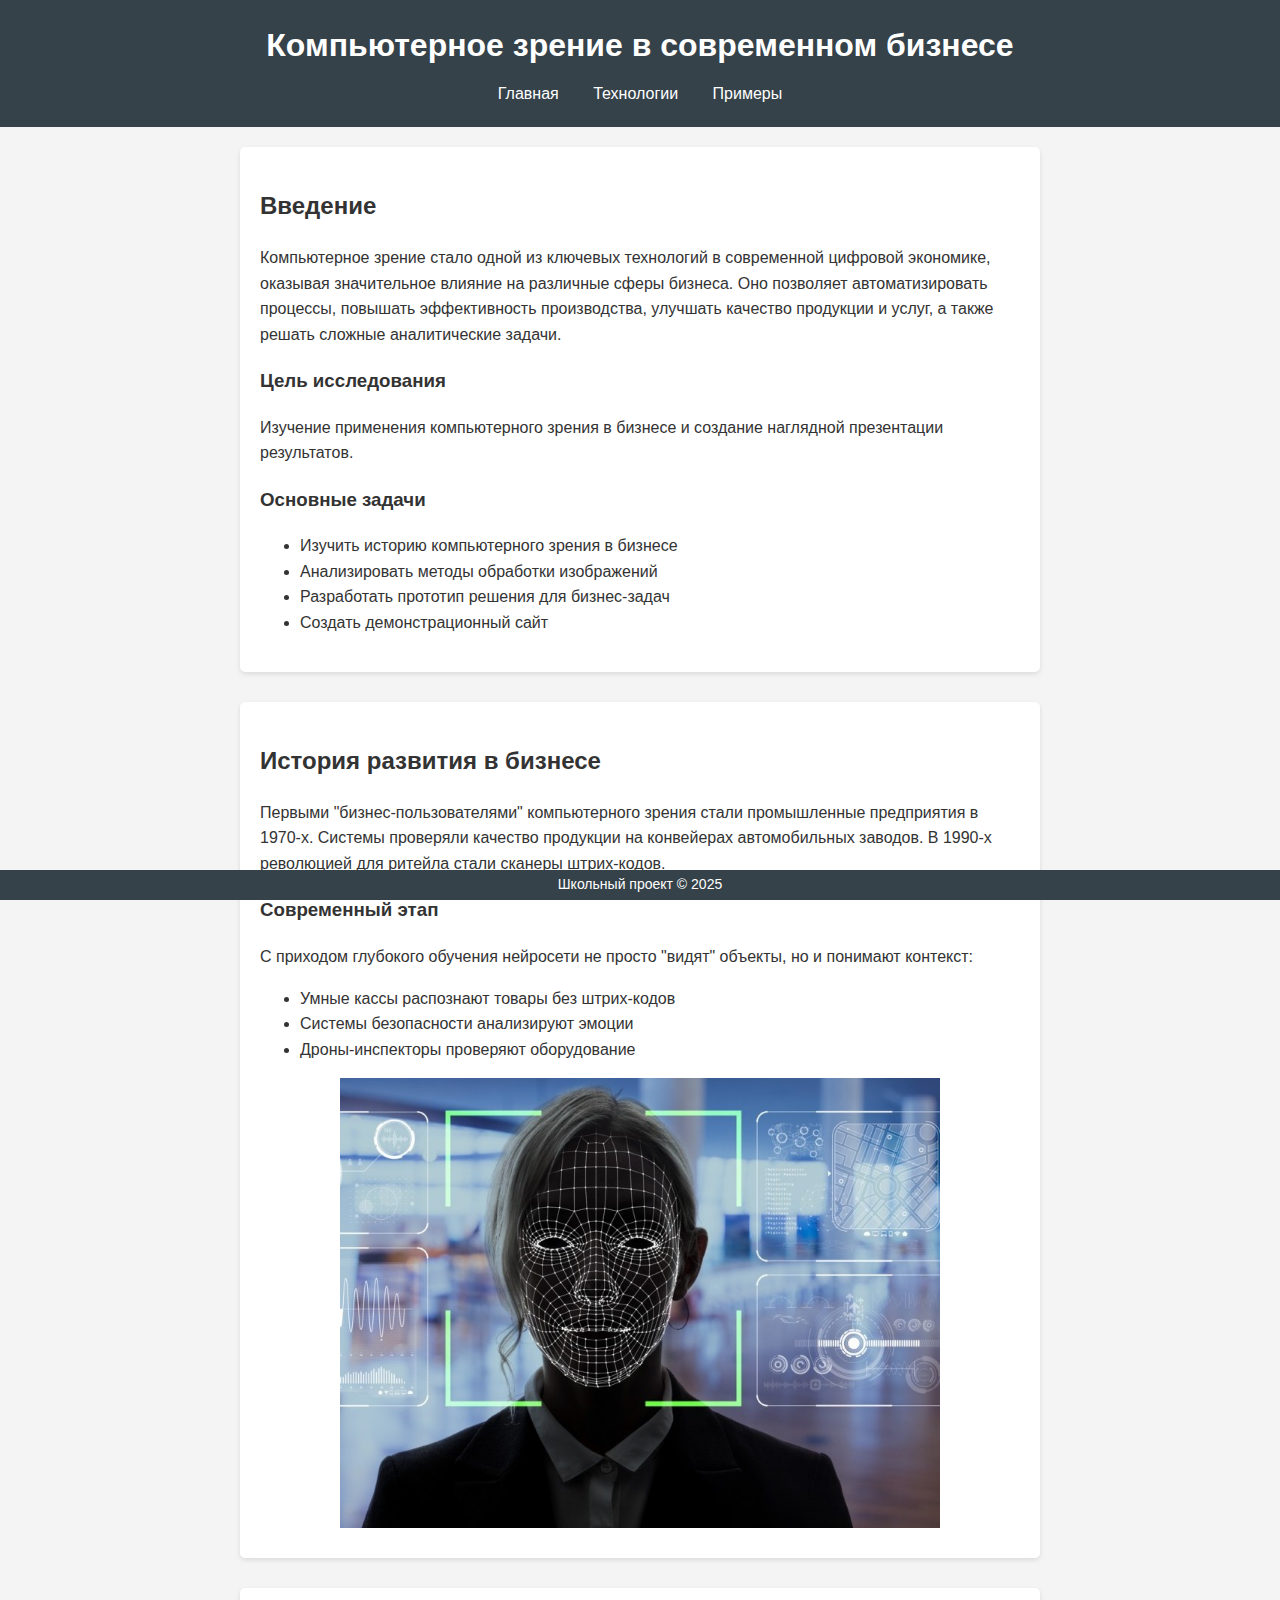
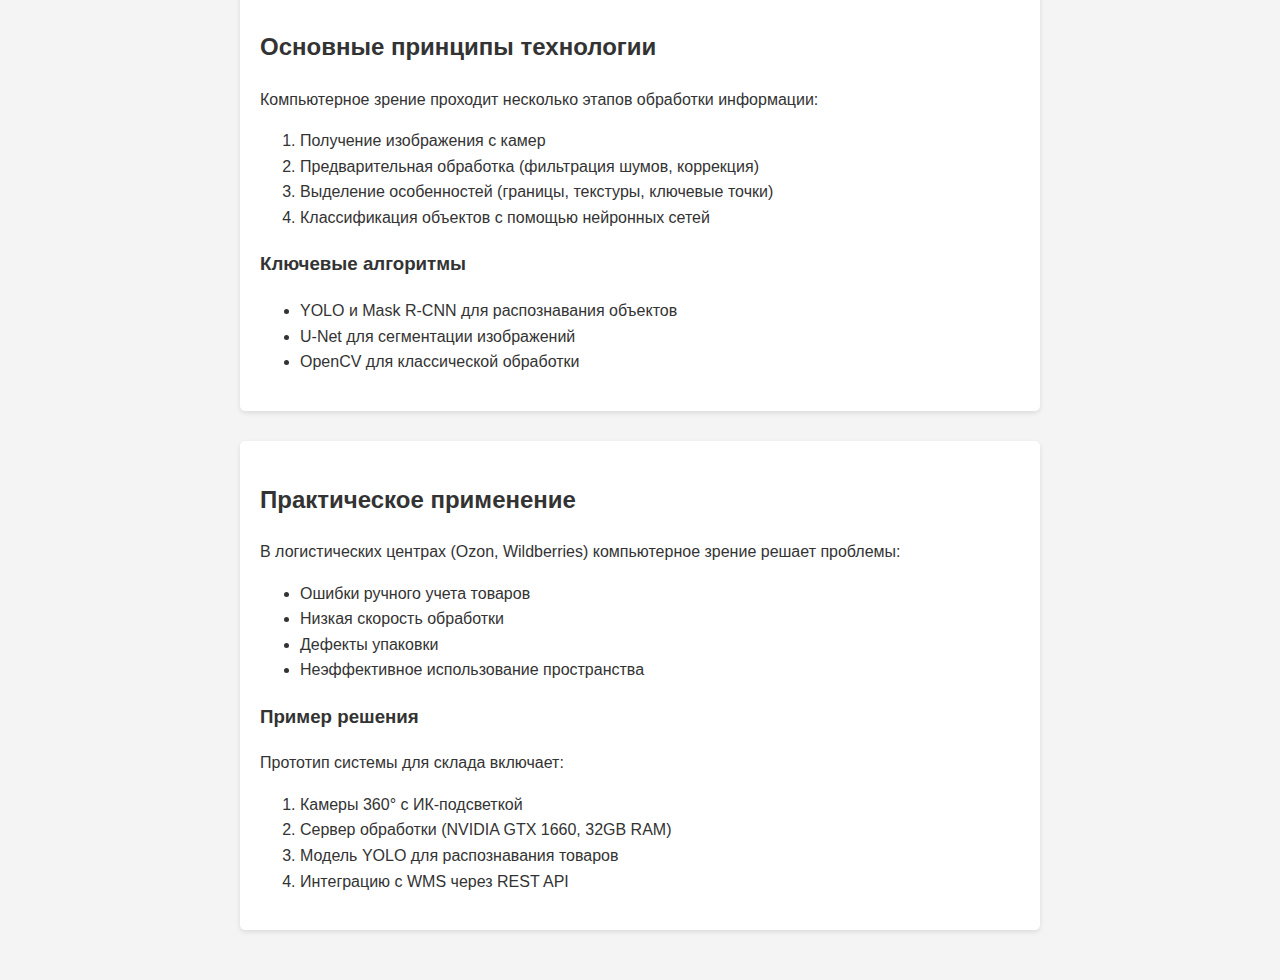
<file: index.html>
<!DOCTYPE html>
<html lang="ru">
<head>
    <meta charset="UTF-8">
    <meta name="viewport" content="width=device-width, initial-scale=1.0">
    <title>Компьютерное зрение в бизнесе</title>
    <link rel="stylesheet" href="style.css">
</head>
<body>
    <header>
        <h1>Компьютерное зрение в современном бизнесе</h1>
        <nav>
            <a href="index.html">Главная</a>
            <a href="about.html">Технологии</a>
            <a href="examples.html">Примеры</a>
        </nav>
    </header>
    
    <main>
        <section>
            <h2>Введение</h2>
            <p>Компьютерное зрение стало одной из ключевых технологий в современной цифровой экономике, оказывая значительное влияние на различные сферы бизнеса. Оно позволяет автоматизировать процессы, повышать эффективность производства, улучшать качество продукции и услуг, а также решать сложные аналитические задачи.</p>
            
            <h3>Цель исследования</h3>
            <p>Изучение применения компьютерного зрения в бизнесе и создание наглядной презентации результатов.</p>
            
            <h3>Основные задачи</h3>
            <ul>
                <li>Изучить историю компьютерного зрения в бизнесе</li>
                <li>Анализировать методы обработки изображений</li>
                <li>Разработать прототип решения для бизнес-задач</li>
                <li>Создать демонстрационный сайт</li>
            </ul>
        </section>
        
        <section>
            <h2>История развития в бизнесе</h2>
            <p>Первыми "бизнес-пользователями" компьютерного зрения стали промышленные предприятия в 1970-х. Системы проверяли качество продукции на конвейерах автомобильных заводов. В 1990-х революцией для ритейла стали сканеры штрих-кодов.</p>
            
            <h3>Современный этап</h3>
            <p>С приходом глубокого обучения нейросети не просто "видят" объекты, но и понимают контекст:</p>
            <ul>
                <li>Умные кассы распознают товары без штрих-кодов</li>
                <li>Системы безопасности анализируют эмоции</li>
                <li>Дроны-инспекторы проверяют оборудование</li>
            </ul>
            
            <img src="images/vision-evolution.jpg" alt="Эволюция компьютерного зрения" width="600">
        </section>
        
        <section>
            <h2>Основные принципы технологии</h2>
            <p>Компьютерное зрение проходит несколько этапов обработки информации:</p>
            <ol>
                <li>Получение изображения с камер</li>
                <li>Предварительная обработка (фильтрация шумов, коррекция)</li>
                <li>Выделение особенностей (границы, текстуры, ключевые точки)</li>
                <li>Классификация объектов с помощью нейронных сетей</li>
            </ol>
            
            <h3>Ключевые алгоритмы</h3>
            <ul>
                <li>YOLO и Mask R-CNN для распознавания объектов</li>
                <li>U-Net для сегментации изображений</li>
                <li>OpenCV для классической обработки</li>
            </ul>
        </section>
        
        <section>
            <h2>Практическое применение</h2>
            <p>В логистических центрах (Ozon, Wildberries) компьютерное зрение решает проблемы:</p>
            <ul>
                <li>Ошибки ручного учета товаров</li>
                <li>Низкая скорость обработки</li>
                <li>Дефекты упаковки</li>
                <li>Неэффективное использование пространства</li>
            </ul>
            
            <h3>Пример решения</h3>
            <p>Прототип системы для склада включает:</p>
            <ol>
                <li>Камеры 360° с ИК-подсветкой</li>
                <li>Сервер обработки (NVIDIA GTX 1660, 32GB RAM)</li>
                <li>Модель YOLO для распознавания товаров</li>
                <li>Интеграцию с WMS через REST API</li>
            </ol>
        </section>
    </main>
    
    <footer>
        <p>Школьный проект © 2025</p>
    </footer>
</body>
</html>
</file>
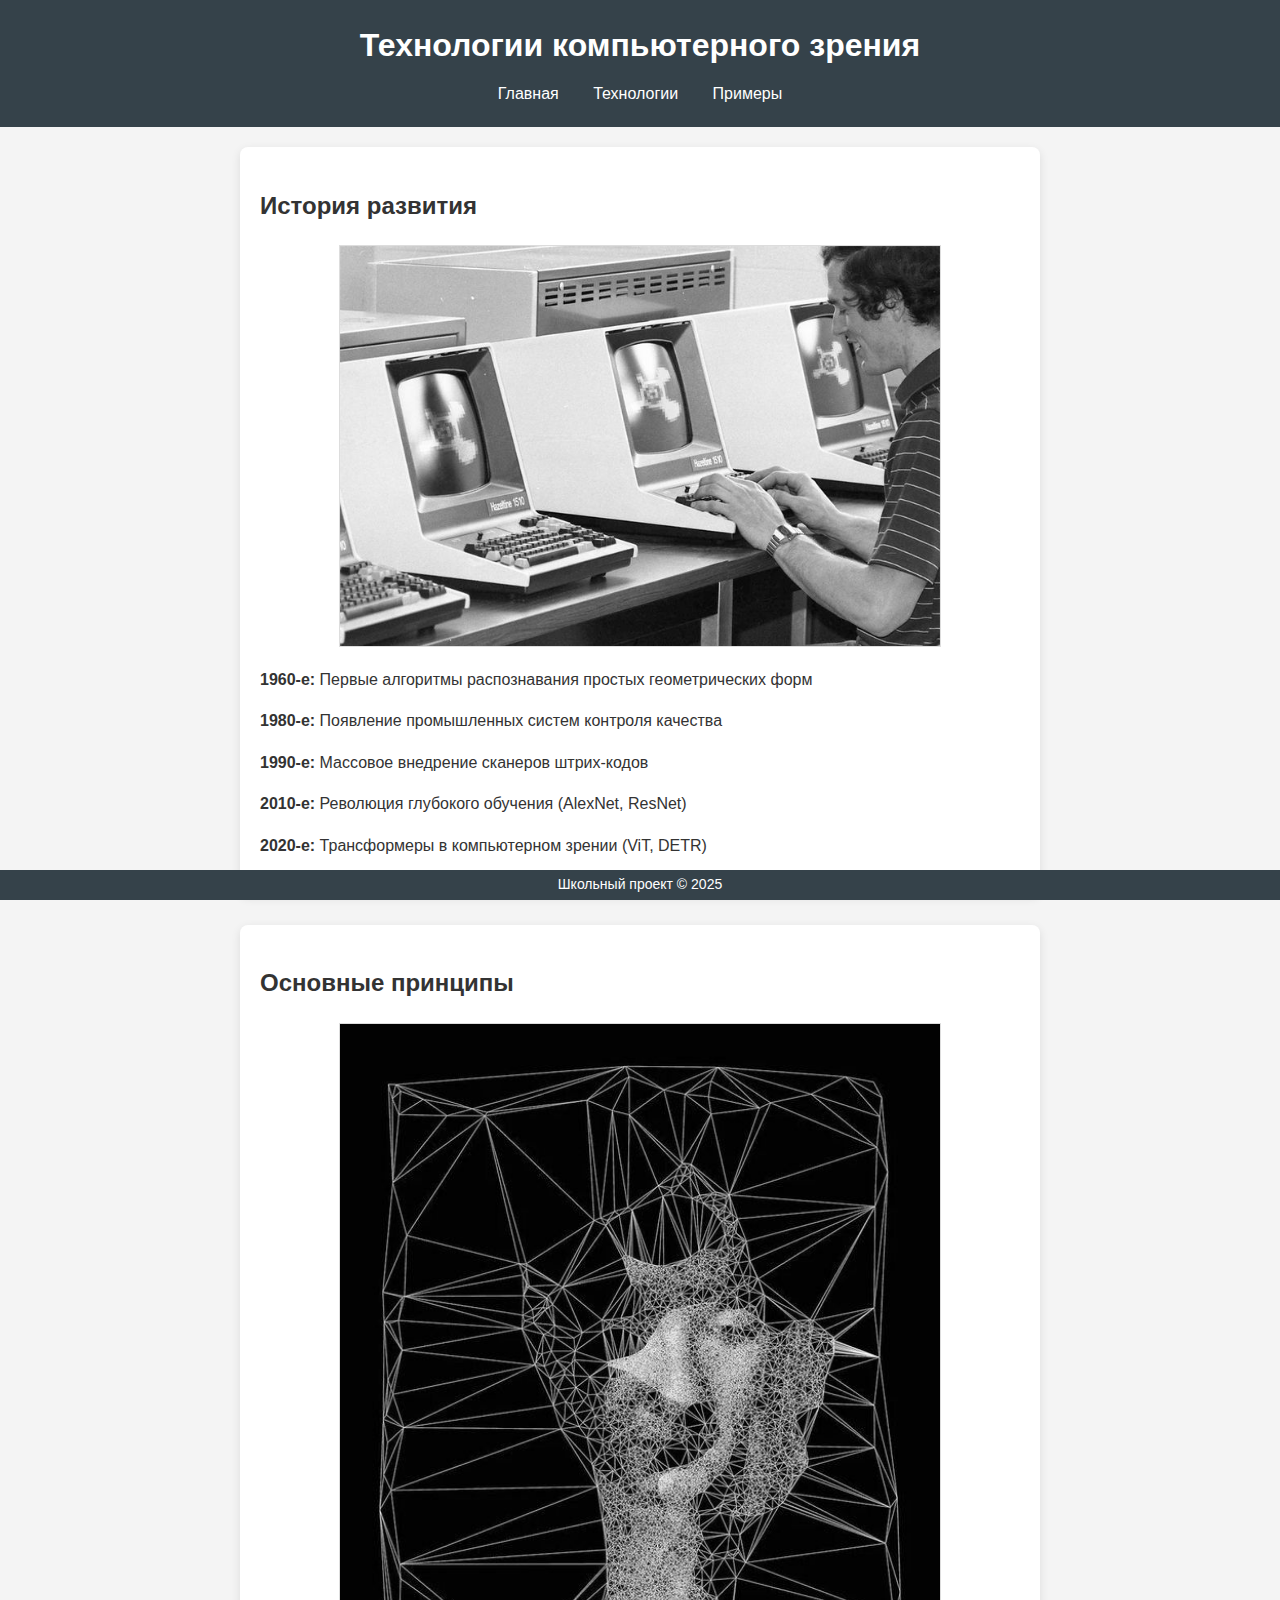
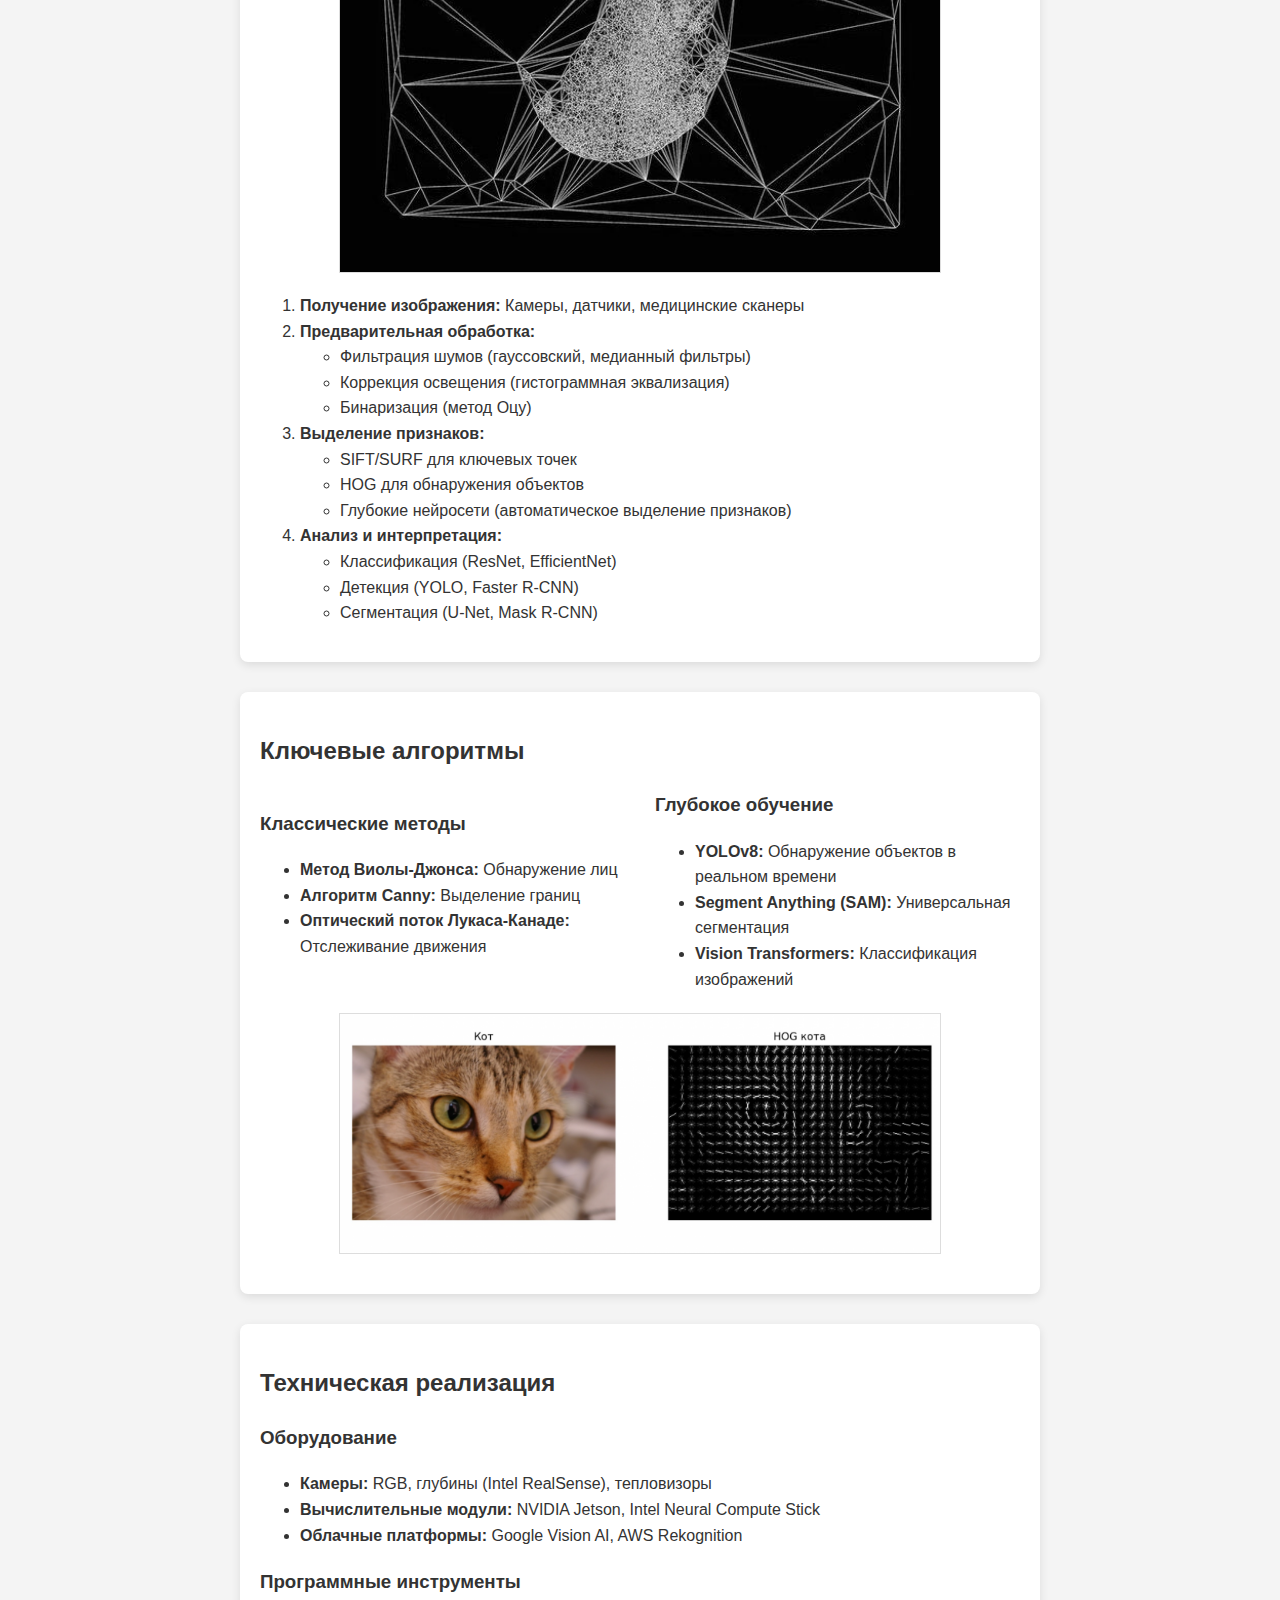
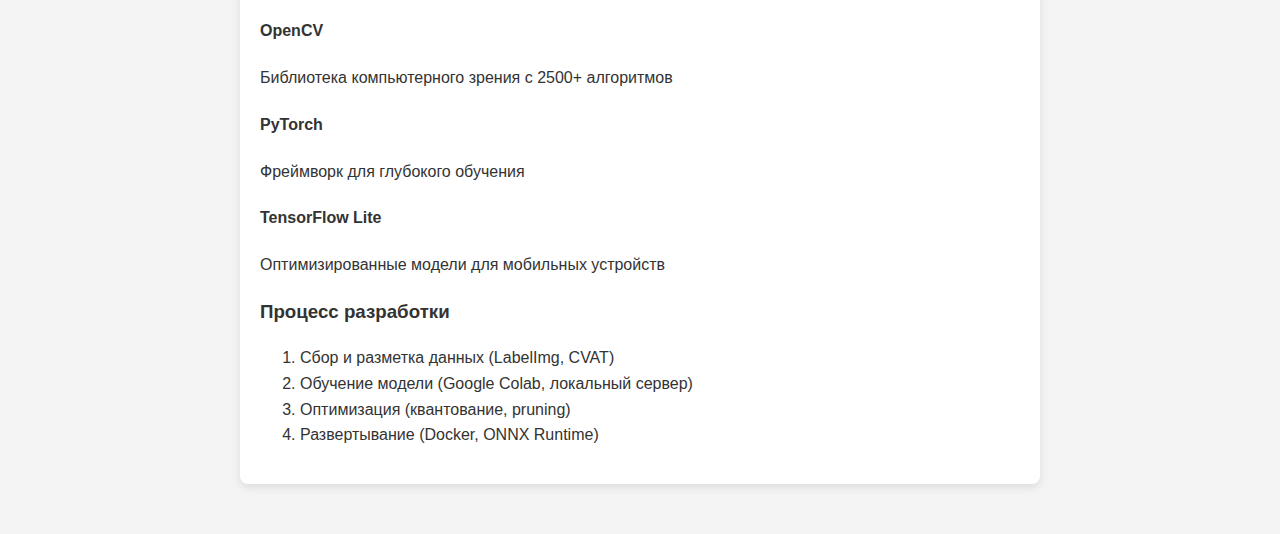
<file: about.html>
<!DOCTYPE html>
<html lang="ru">
<head>
    <meta charset="UTF-8">
    <meta name="viewport" content="width=device-width, initial-scale=1.0">
    <title>Технологии | Компьютерное зрение в бизнесе</title>
    <link rel="stylesheet" href="style.css">
    <style>
        .tech-card {
            background: white;
            border-radius: 8px;
            padding: 20px;
            margin-bottom: 30px;
            box-shadow: 0 3px 10px rgba(0,0,0,0.1);
        }
        .tech-diagram {
            width: 100%;
            max-width: 600px;
            display: block;
            margin: 20px auto;
            border: 1px solid #ddd;
        }
        .algorithm-list {
            columns: 2;
            column-gap: 30px;
        }
        @media (max-width: 768px) {
            .algorithm-list {
                columns: 1;
            }
        }
    </style>
</head>
<body>
    <header>
        <h1>Технологии компьютерного зрения</h1>
        <nav>
            <a href="index.html">Главная</a>
            <a href="about.html">Технологии</a>
            <a href="examples.html">Примеры</a>
        </nav>
    </header>
    
    <main>
        <!-- История развития -->
        <section class="tech-card">
            <h2>История развития</h2>
            <img src="images/history-timeline.jpg" alt="История компьютерного зрения" class="tech-diagram">
            <div class="timeline">
                <p><strong>1960-е:</strong> Первые алгоритмы распознавания простых геометрических форм</p>
                <p><strong>1980-е:</strong> Появление промышленных систем контроля качества</p>
                <p><strong>1990-е:</strong> Массовое внедрение сканеров штрих-кодов</p>
                <p><strong>2010-е:</strong> Революция глубокого обучения (AlexNet, ResNet)</p>
                <p><strong>2020-е:</strong> Трансформеры в компьютерном зрении (ViT, DETR)</p>
            </div>
        </section>

        <!-- Основные принципы -->
        <section class="tech-card">
            <h2>Основные принципы</h2>
            <img src="images/cv-pipeline.jpg" alt="Процесс обработки изображений" class="tech-diagram">
            <ol>
                <li><strong>Получение изображения:</strong> Камеры, датчики, медицинские сканеры</li>
                <li><strong>Предварительная обработка:</strong>
                    <ul>
                        <li>Фильтрация шумов (гауссовский, медианный фильтры)</li>
                        <li>Коррекция освещения (гистограммная эквализация)</li>
                        <li>Бинаризация (метод Оцу)</li>
                    </ul>
                </li>
                <li><strong>Выделение признаков:</strong>
                    <ul>
                        <li>SIFT/SURF для ключевых точек</li>
                        <li>HOG для обнаружения объектов</li>
                        <li>Глубокие нейросети (автоматическое выделение признаков)</li>
                    </ul>
                </li>
                <li><strong>Анализ и интерпретация:</strong>
                    <ul>
                        <li>Классификация (ResNet, EfficientNet)</li>
                        <li>Детекция (YOLO, Faster R-CNN)</li>
                        <li>Сегментация (U-Net, Mask R-CNN)</li>
                    </ul>
                </li>
            </ol>
        </section>

        <!-- Популярные алгоритмы -->
        <section class="tech-card">
            <h2>Ключевые алгоритмы</h2>
            <div class="algorithm-list">
                <div>
                    <h3>Классические методы</h3>
                    <ul>
                        <li><strong>Метод Виолы-Джонса:</strong> Обнаружение лиц</li>
                        <li><strong>Алгоритм Canny:</strong> Выделение границ</li>
                        <li><strong>Оптический поток Лукаса-Канаде:</strong> Отслеживание движения</li>
                    </ul>
                </div>
                <div>
                    <h3>Глубокое обучение</h3>
                    <ul>
                        <li><strong>YOLOv8:</strong> Обнаружение объектов в реальном времени</li>
                        <li><strong>Segment Anything (SAM):</strong> Универсальная сегментация</li>
                        <li><strong>Vision Transformers:</strong> Классификация изображений</li>
                    </ul>
                </div>
            </div>
            <img src="images/alg-comparison.png" alt="Сравнение алгоритмов" class="tech-diagram">
        </section>

        <!-- Техническая реализация -->
        <section class="tech-card">
            <h2>Техническая реализация</h2>
            <h3>Оборудование</h3>
            <ul>
                <li><strong>Камеры:</strong> RGB, глубины (Intel RealSense), тепловизоры</li>
                <li><strong>Вычислительные модули:</strong> NVIDIA Jetson, Intel Neural Compute Stick</li>
                <li><strong>Облачные платформы:</strong> Google Vision AI, AWS Rekognition</li>
            </ul>
            
            <h3>Программные инструменты</h3>
            <div class="software-grid">
                <div class="software-item">
                    <h4>OpenCV</h4>
                    <p>Библиотека компьютерного зрения с 2500+ алгоритмов</p>
                </div>
                <div class="software-item">
                    <h4>PyTorch</h4>
                    <p>Фреймворк для глубокого обучения</p>
                </div>
                <div class="software-item">
                    <h4>TensorFlow Lite</h4>
                    <p>Оптимизированные модели для мобильных устройств</p>
                </div>
            </div>
            
            <h3>Процесс разработки</h3>
            <ol>
                <li>Сбор и разметка данных (LabelImg, CVAT)</li>
                <li>Обучение модели (Google Colab, локальный сервер)</li>
                <li>Оптимизация (квантование, pruning)</li>
                <li>Развертывание (Docker, ONNX Runtime)</li>
            </ol>
        </section>
    </main>
    
    <footer>
        <p>Школьный проект © 2025</p>
    </footer>
</body>
</html>
</file>
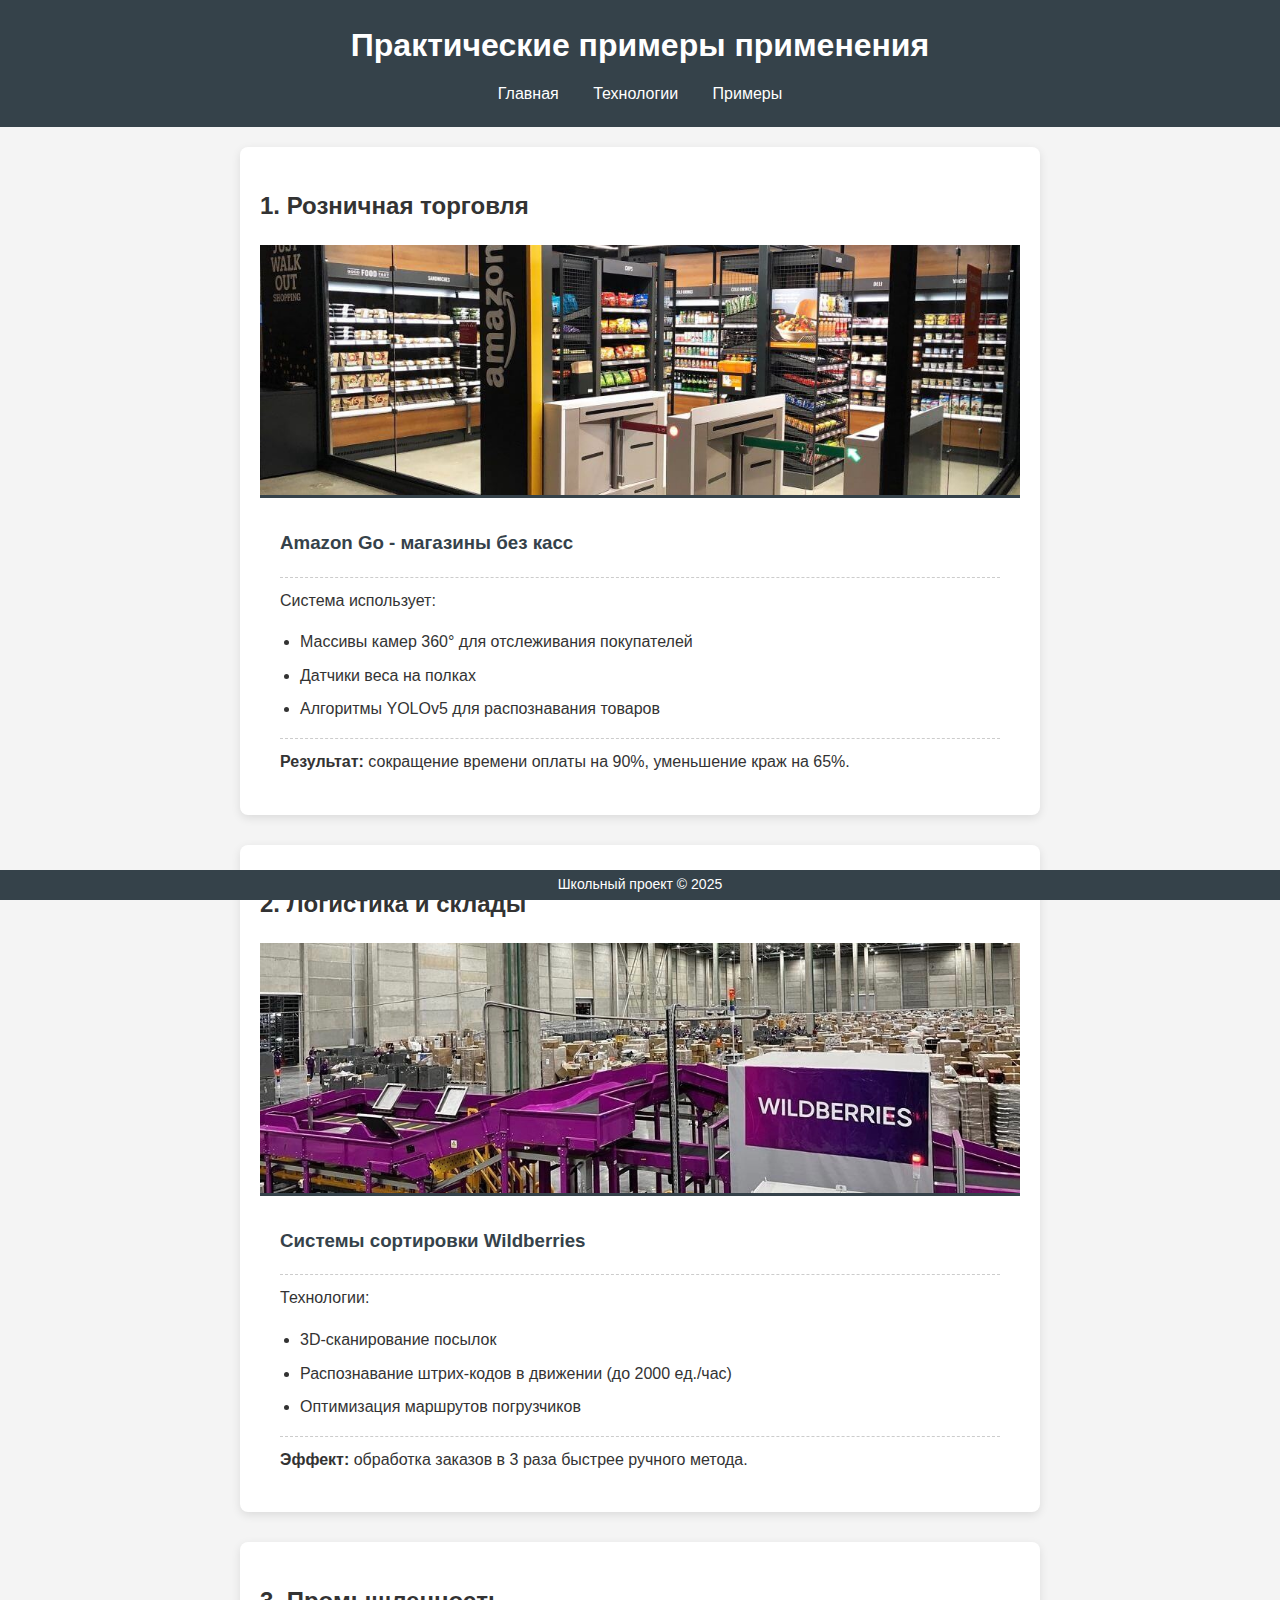
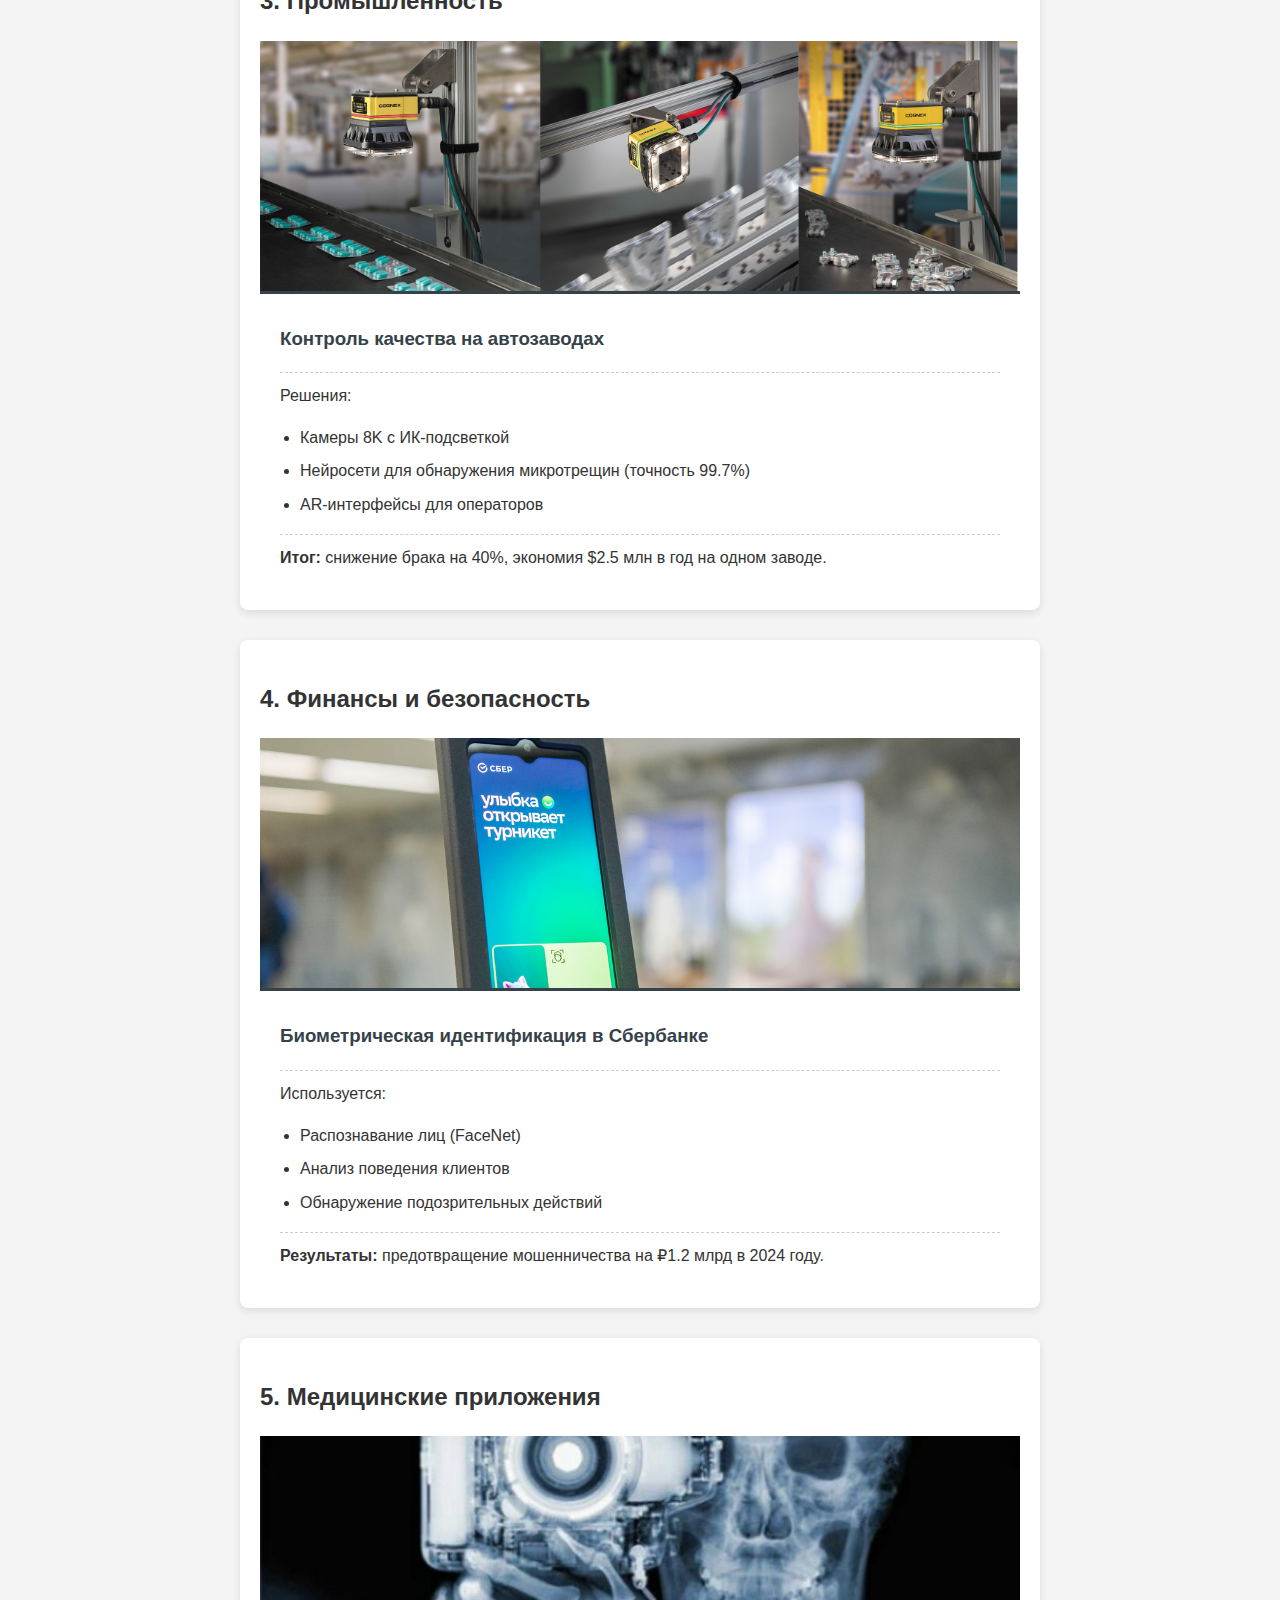
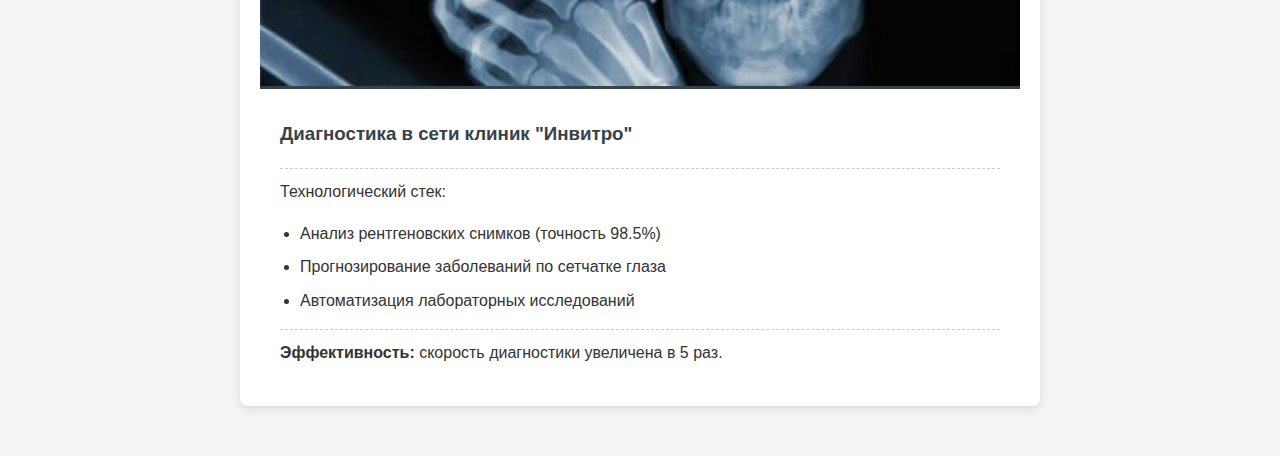
<file: examples.html>
<!DOCTYPE html>
<html lang="ru">
<head>
    <meta charset="UTF-8">
    <meta name="viewport" content="width=device-width, initial-scale=1.0">
    <title>Примеры применения | Компьютерное зрение в бизнесе</title>
    <link rel="stylesheet" href="style.css">
</head>
<body>
    <header>
        <h1>Практические примеры применения</h1>
        <nav>
            <a href="index.html">Главная</a>
            <a href="about.html">Технологии</a>
            <a href="examples.html">Примеры</a>
        </nav>
    </header>
    
    <main>
        <!-- Розничная торговля -->
        <section class="example-card">
            <h2>1. Розничная торговля</h2>
            <img src="images/retail.jpg" alt="Магазин с камерами" class="example-img">
            <div class="example-content">
                <h3>Amazon Go - магазины без касс</h3>
                <p>Система использует:</p>
                <ul>
                    <li>Массивы камер 360° для отслеживания покупателей</li>
                    <li>Датчики веса на полках</li>
                    <li>Алгоритмы YOLOv5 для распознавания товаров</li>
                </ul>
                <p><strong>Результат:</strong> сокращение времени оплаты на 90%, уменьшение краж на 65%.</p>
            </div>
        </section>

        <!-- Логистика -->
        <section class="example-card">
            <h2>2. Логистика и склады</h2>
            <img src="images/warehouse.jpg" alt="Автоматизированный склад" class="example-img">
            <div class="example-content">
                <h3>Системы сортировки Wildberries</h3>
                <p>Технологии:</p>
                <ul>
                    <li>3D-сканирование посылок</li>
                    <li>Распознавание штрих-кодов в движении (до 2000 ед./час)</li>
                    <li>Оптимизация маршрутов погрузчиков</li>
                </ul>
                <p><strong>Эффект:</strong> обработка заказов в 3 раза быстрее ручного метода.</p>
            </div>
        </section>

        <!-- Производство -->
        <section class="example-card">
            <h2>3. Промышленность</h2>
            <img src="images/factory.jpg" alt="Конвейер с камерами" class="example-img">
            <div class="example-content">
                <h3>Контроль качества на автозаводах</h3>
                <p>Решения:</p>
                <ul>
                    <li>Камеры 8K с ИК-подсветкой</li>
                    <li>Нейросети для обнаружения микротрещин (точность 99.7%)</li>
                    <li>AR-интерфейсы для операторов</li>
                </ul>
                <p><strong>Итог:</strong> снижение брака на 40%, экономия $2.5 млн в год на одном заводе.</p>
            </div>
        </section>

        <!-- Безопасность -->
        <section class="example-card">
            <h2>4. Финансы и безопасность</h2>
            <img src="images/security.jpg" alt="Система распознавания лиц" class="example-img">
            <div class="example-content">
                <h3>Биометрическая идентификация в Сбербанке</h3>
                <p>Используется:</p>
                <ul>
                    <li>Распознавание лиц (FaceNet)</li>
                    <li>Анализ поведения клиентов</li>
                    <li>Обнаружение подозрительных действий</li>
                </ul>
                <p><strong>Результаты:</strong> предотвращение мошенничества на ₽1.2 млрд в 2024 году.</p>
            </div>
        </section>

        <!-- Медицина -->
        <section class="example-card">
            <h2>5. Медицинские приложения</h2>
            <img src="images/medical.jpg" alt="Анализ рентгеновских снимков" class="example-img">
            <div class="example-content">
                <h3>Диагностика в сети клиник "Инвитро"</h3>
                <p>Технологический стек:</p>
                <ul>
                    <li>Анализ рентгеновских снимков (точность 98.5%)</li>
                    <li>Прогнозирование заболеваний по сетчатке глаза</li>
                    <li>Автоматизация лабораторных исследований</li>
                </ul>
                <p><strong>Эффективность:</strong> скорость диагностики увеличена в 5 раз.</p>
            </div>
        </section>
    </main>
    
    <footer>
        <p>Школьный проект © 2025</p>
    </footer>
</body>
</html>
</file>
<file: style.css>
body {
    font-family: Arial, sans-serif;
    line-height: 1.6;
    margin: 0;
    padding: 0;
    color: #333;
    background-color: #f4f4f4;
    }


header {
    background: #35424a;
    color: #ffffff;
    padding: 20px 0;
    text-align: center;
}

header h1 {
    margin: 0;
    padding-bottom: 10px;
}

nav a {
    color: #ffffff;
    text-decoration: none;
    padding: 0 15px;
}

nav a:hover {
    color: #cccccc;
}

main {
    padding: 20px;
    max-width: 800px;
    margin: 0 auto;
}

section {
    margin-bottom: 30px;
    background: #ffffff;
    padding: 20px;
    border-radius: 5px;
    box-shadow: 0 2px 5px rgba(0,0,0,0.1);
}

img {
    max-width: 100%;
    height: auto;
    display: block;
    margin: 10px auto;
}

footer {
    position: fixed;
    bottom: 0;
    width: 100%;
    height: 30px;
    background: #35424a;
    color: #ffffff;
    text-align: center;
    line-height: 0px;
    font-size: 14px;
    padding: 0;
    margin: 0;
}
.example-card {
    background: white;
    border-radius: 8px;
    box-shadow: 0 3px 10px rgba(0,0,0,0.1);
    margin-bottom: 30px;
    overflow: hidden;
}

.example-img {
    width: 100%;
    height: 250px;
    object-fit: cover;
    border-bottom: 3px solid #35424a;
}

.example-content {
    padding: 20px;
}

.example-content h3 {
    color: #35424a;
    margin-top: 0;
}

.example-content ul {
    padding-left: 20px;
}

.example-content li {
    margin-bottom: 8px;
}

.example-content p {
    margin: 15px 0 0;
    padding-top: 10px;
    border-top: 1px dashed #ccc;
}
</file>
